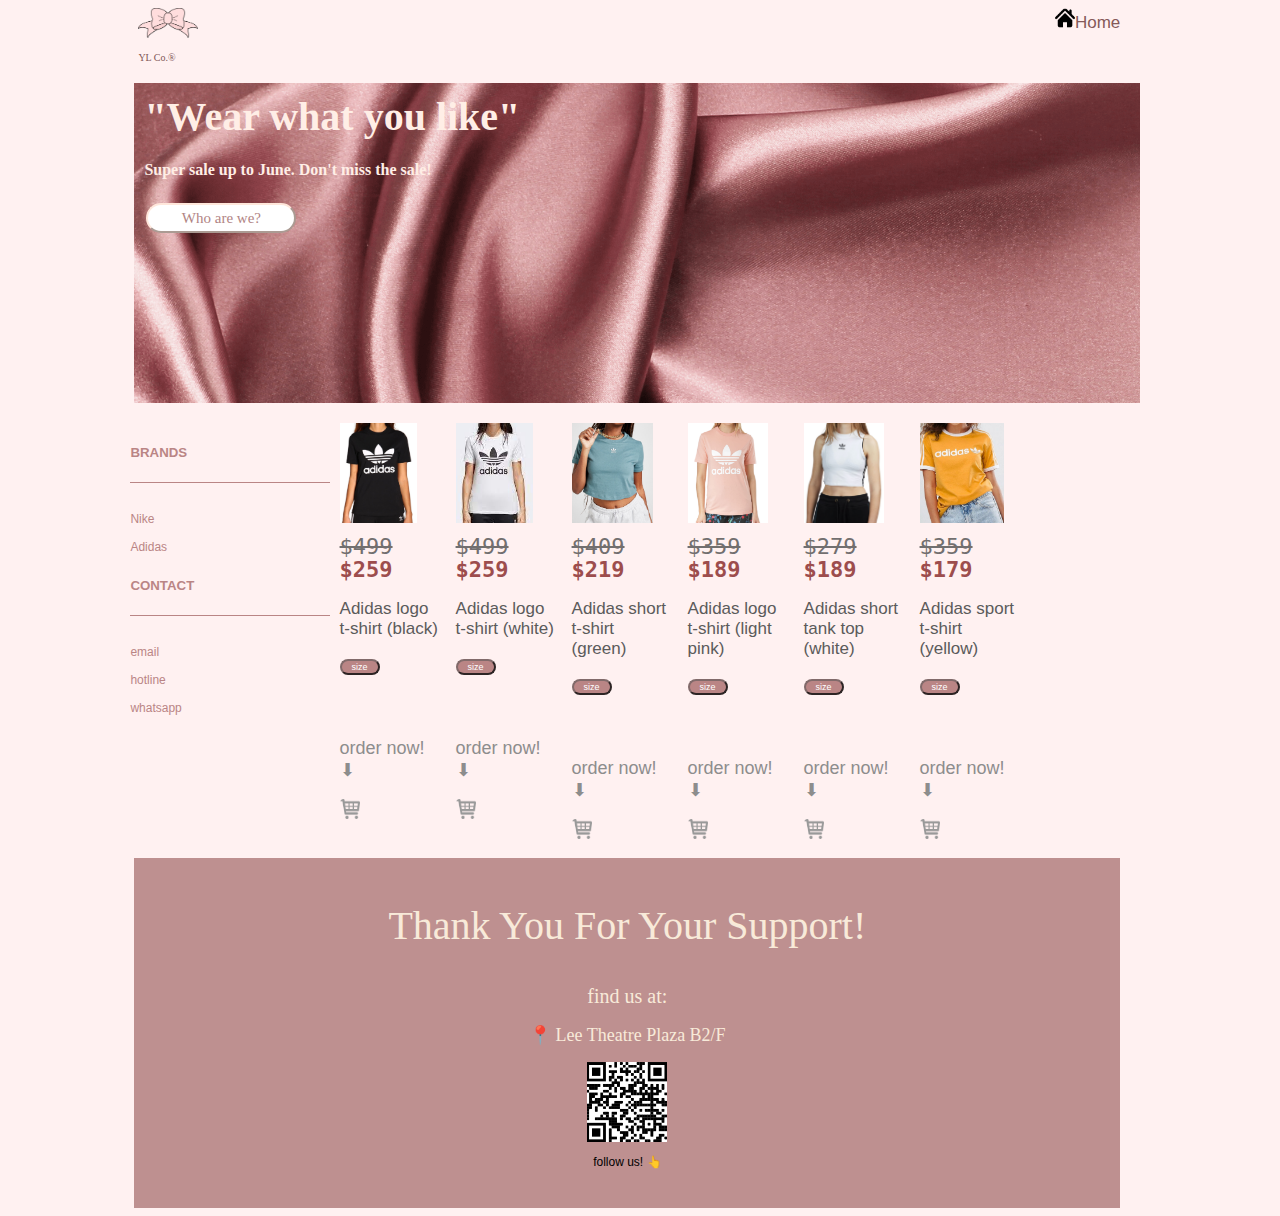
<file: adidaspage.html>
<!doctype html>
<html>
<head>
    <meta charset="UTF-8">
    <title>comp3421 final project</title>
    <link rel="stylesheet" media="screen" href="ProjectStyle.css">
    <link href="ProjectStyle.css" rel="stylesheet"/>
    <script type="text/javascript" src = "projectjs.js"></script>
    <meta name="viewport" content="width=device-width, initial-scale=1">
</head>
<body>
<div id="main">
    <header>

        <div id="brandlogo"><img onmousemove="bigImg(this)" onmouseout="normalImg(this)" border="0" src="pink-ribbon-bow-hi.png" width="60" height="30">
            <p id="companyname">YL Co.®</p>

        </div>
        <div id="header"><a href="Home.html" ><img src="hm.png" width="20px" height="20px">Home</a></div>
    </header>
    <section id="intro">
        <h style="font-size:40px;"><b>"Wear what you like"</b></h>
        <h4>Super sale up to June. Don't miss the sale!</h4>
        <button id="alert" onclick="myFunctionalert()">Who are we?</button>
    </section>
    <div id="contents">
        <section class="side">
             <div id="itembar">
                <nav class="goto">
                    <h5>BRANDS</h5>
                    <hr size="1px" align="center" width="100%" color="#ba8585">

                    <ul>

                        <li><a href="nikepage.html" title="Link">Nike</a></li>
                        <li><a href="adidaspage.html" title="Link">Adidas</a></li>

                    </ul>
                </nav>
                <nav class="goto">
                    <h5>CONTACT</h5>

                    <hr size="1px" align="center" width="100%" color="#ba8585">
                    <ul>

                        <li><a href="mailto: yl.co@gmail.com">email</a></li>
                        <li><a href="tel:+85226382937">hotline</a></li>
                        <li><a href="https://wa.me/85261782829">whatsapp</a></li>

                    </ul>
                </nav>
            </div>
        </section>
        <section class="mainC">
            <div class="products">
                <article class="productInformation">
                    <div><img src="adidaslogob.jpg" alt="adidas logo tshirt black" height="100"></div>
                    <p class="oldprice"><del>$499</del></p>
                    <p class="saleprice"><b>$259</b></p>
                    <p class="name">Adidas logo t-shirt (black)</p>
                    <input type="button" onclick="myFunction1a()" name="button" value="size" class="sizebutton">
                    <p id="adidas1size" style="font-size:15px"></p>
                    <p id="ordernow">order now! &#11015</p>
                    <a href="https://forms.gle/1FrsMJWrQoPxZrSr9" target="_blank" id="buy"><img src="buy.png" id="order" width="20" height="20"></a>
                </article>
                <article class="productInformation">
                    <div><img src="adidaslogow.jpg" alt="adidas logo tshirt white" height="100"></div>
                    <p class="oldprice"><del>$499</del></p>
                    <p class="saleprice"><b>$259</b></p>
                    <p class="name">Adidas logo t-shirt (white)</p>
                    <input type="button" onclick="myFunction2a()" name="button" value="size" class="sizebutton">
                    <p id="adidas2size" style="font-size:15px"></p>
                    <p <p id="ordernow" >order now! &#11015</p>
                    <a href="https://forms.gle/1FrsMJWrQoPxZrSr9" target="_blank" id="buy"><img src="buy.png" id="order" width="20" height="20"></a>
                </article>
                <article class="productInformation">
                    <div><img src="adidasgreen.jpg" alt="adidas logo tshirt green" height="100"></div>
                    <p class="oldprice"><del>$409</del></p>
                    <p class="saleprice"><b>$219</b></p>
                    <p class="name">Adidas short t-shirt (green)</p>
                    <input type="button" onclick="myFunction3a()"name="button" value="size" class="sizebutton">
                    <p id="adidas3size" style="font-size:15px"></p>
                    <p id="ordernow">order now! &#11015</p>
                    <a href="https://forms.gle/1FrsMJWrQoPxZrSr9" target="_blank" id="buy"><img src="buy.png" id="order" width="20" height="20"></a>
                </article>
            </div>
            <div class="products">

                <article class="productInformation">
                    <div><img src="adidaspink.jpg"alt="adidas logo tshirt pink" height="100"></div>
                    <p class="oldprice"><del>$359</del></p>
                    <p class="saleprice"><b>$189</b></p>
                    <p class="name">Adidas logo t-shirt (light pink)</p>
                    <input type="button" onclick="myFunction4a()" name="button" value="size" class="sizebutton">
                    <p id="adidas4size" style="font-size:15px" ></p>
                    <p id="ordernow">order now! &#11015</p>
                    <a href="https://forms.gle/1FrsMJWrQoPxZrSr9" target="_blank" id="buy"><img src="buy.png" id="order" width="20" height="20"></a>

                </article>
                <article class="productInformation">
                    <div><img alt="adidas tank top" src="adidastanktop.jpg" height="100"></div>
                    <p class="oldprice"><del>$279</del></p>
                    <p class="saleprice"><b>$189</b></p>
                    <p class="name">Adidas short tank top (white)</p>
                    <input type="button" onclick="myFunction5a()"name="button" value="size" class="sizebutton">
                    <p id="adidas5size" style="font-size:15px"></p>
                    <p id="ordernow">order now! &#11015</p>
                    <a href="https://forms.gle/1FrsMJWrQoPxZrSr9" target="_blank" id="buy"><img src="buy.png" id="order" width="20" height="20"></a>

                </article>
                <article class="productInformation">
                    <div><img src="adidasyellow.jpg" alt="adidas yellow" height="100"></div>
                    <p class="oldprice"><del>$359</del></p>
                    <p class="saleprice"><b>$179</b></p>
                    <p class="name">Adidas sport t-shirt (yellow)</p>
                    <input type="button" onclick="myFunction6a()"name="button" value="size" class="sizebutton">
                    <p id="adidas6size" style="font-size:15px"></p>
                    <p id="ordernow">order now! &#11015</p>
                    <a href="https://forms.gle/1FrsMJWrQoPxZrSr9" target="_blank" id="buy"><img src="buy.png" id="order" width="20" height="20"></a>
                    <p id="adidas6size" style="font-size:15px"></p>
                </article>
            </div>

        </section>
    </div>
    <footer>
        <div>
            <p id="thx">Thank You For Your Support!</p>
        </div>

        <div class="footer">
            <p id="find">find us at:</p>
        </div>
        <div>
            <p id="location">&#x1F4CD Lee Theatre Plaza B2/F</p>
            <div id="qrcode"><img onmousemove="bigImg2(this)" onmouseout="normalImg2(this)" border="0" src="qr.png" width="80px" height="80px"><p id="qrcode">follow us! &#128070</p>

            </div>
    </footer>
</div>
</body>
</html>
</file>
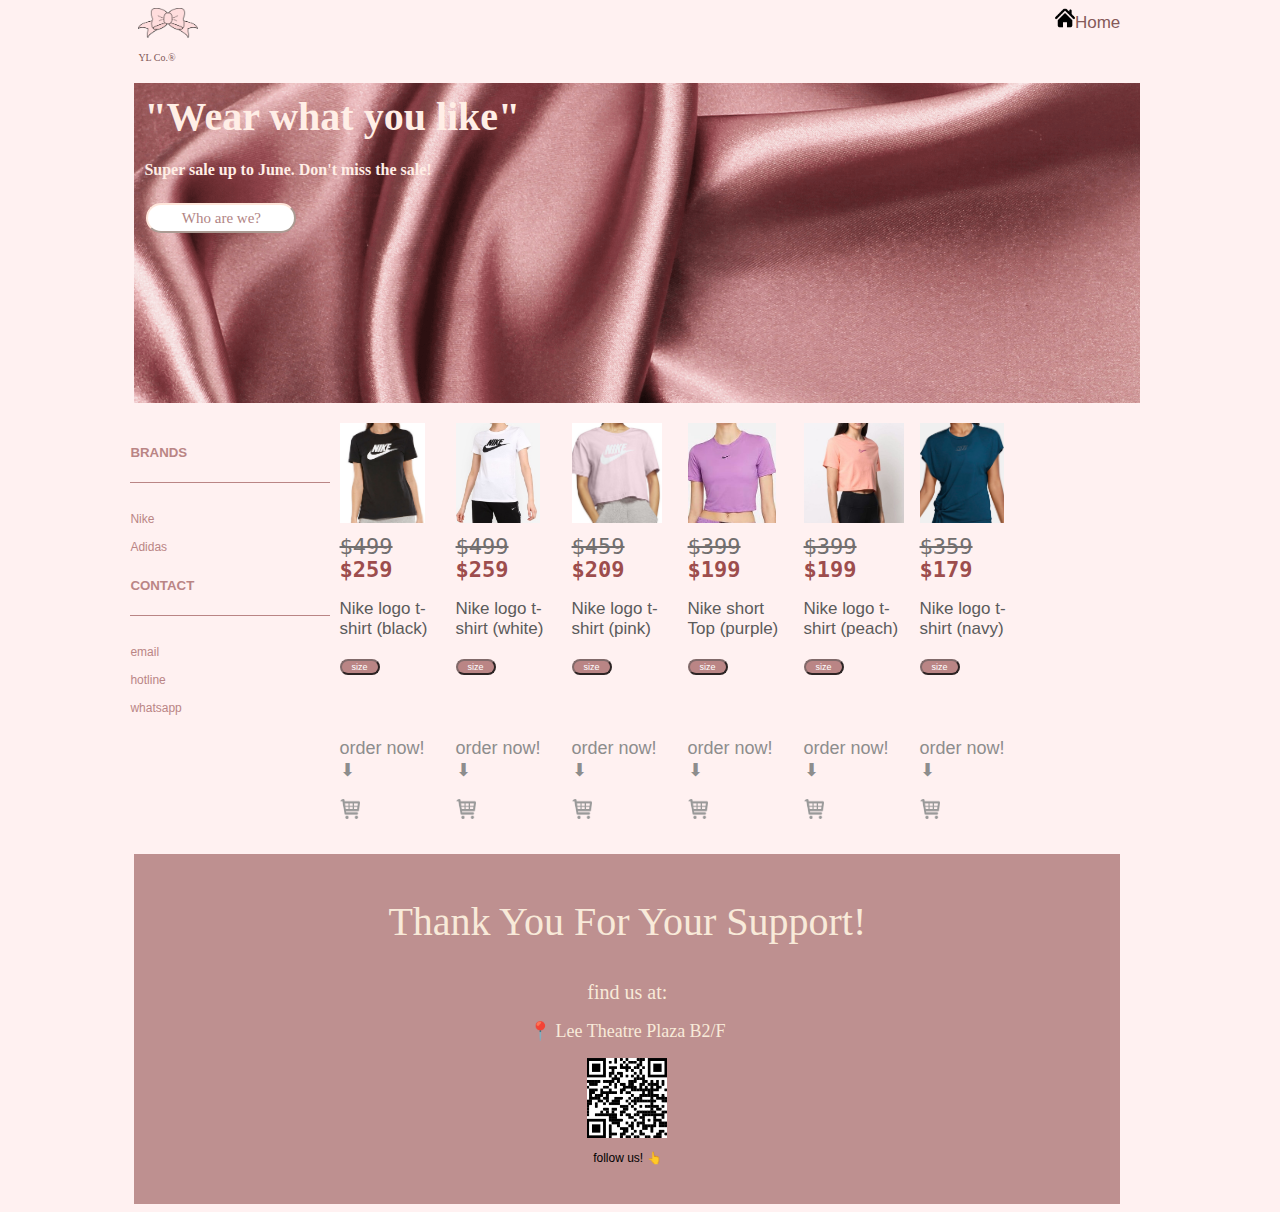
<file: nikepage.html>
<!doctype html>
<html>
<head>
<meta charset="UTF-8">
<title>comp3421 final project</title>
  <link rel="stylesheet" media="screen" href="ProjectStyle.css">
  <link href="ProjectStyle.css" rel="stylesheet"/>
  <script type="text/javascript" src = "projectjs.js"></script>
<meta name="viewport"="width=device-width, initial-scale=1">
</head>

<body>
<div id="main">
  <header> 
    <div id="brandlogo"><img onmousemove="bigImg(this)" onmouseout="normalImg(this)" border="0" src="pink-ribbon-bow-hi.png" width="60" height="30">
      <p id="companyname">YL Co.®</p>

    </div>
    <div id="header"><a href="Home.html" ><img src="hm.png" width="20px" height="20px">Home</a></div>
  </header>
  <section id="intro">
    <h style="font-size:40px;"><b>"Wear what you like"</b></h>
    <h4>Super sale up to June. Don't miss the sale!</h4>
    <button id="alert" onclick="myFunctionalert()">Who are we?</button>
  </section>
  <div id="contents">
    <section class="side">
      <div id="itembar">
        <nav class="goto">
          <h5>BRANDS</h5>
          <hr size="1px" align="center" width="100%" color="#ba8585">

          <ul>

            <li><a href="nikepage.html" title="Link">Nike</a></li>
            <li><a href="adidaspage.html" title="Link">Adidas</a></li>

          </ul>
        </nav>
        <nav class="goto">
          <h5>CONTACT</h5>

          <hr size="1px" align="center" width="100%" color="#ba8585">
          <ul>

            <li><a href="mailto: yl.co@gmail.com">email</a></li>
            <li><a href="tel:+85226382937">hotline</a></li>
            <li><a href="https://wa.me/85261782829">whatsapp</a></li>

          </ul>
        </nav>
      </div>
    </section>
    <section class="mainC">
      <div class="products">
        <article class="productInformation">
          <div><img src="nikelogob.jpg" alt="nike logo tshirt black" height="100"></div>
          <p class="oldprice"><del>$499</del></p>
          <p class="saleprice"><b>$259</b></p>
          <p class="name">Nike logo t-shirt (black)</p>
          <input type="button" onclick="myFunction1n()" name="button" value="size" class="sizebutton">
          <p id="nike1size" style="font-size:15px"></p>
          <p id="ordernow">order now! &#11015</p>
          <a href="https://forms.gle/1FrsMJWrQoPxZrSr9" target="_blank" id="buy"><img src="buy.png" id="order" width="20" height="20"></a>
        </article>
        <article class="productInformation">
          <div><img src="nikelogow.jpg" alt="nike logo tshirt white" height="100"></div>
          <p class="oldprice"><del>$499</del></p>
          <p
                  class="saleprice"><b>$259</b></p>
          <p class="name">Nike logo t-shirt (white)</p>
          <input type="button" onclick="myFunction2n()" name="button" value="size" class="sizebutton">
          <p id="nike2size" style="font-size:15px"></p>
          <p id="ordernow" >order now! &#11015</p>
          <a href="https://forms.gle/1FrsMJWrQoPxZrSr9" target="_blank" id="buy"><img src="buy.png" id="order" width="20" height="20"></a>
        </article>
        <article class="productInformation">
          <div><img src="nikelogopink.jpg" alt="nike logo t-shirt pink" height="100"></div>
          <p class="oldprice"><del>$459</del></p>
          <p class="saleprice"><b>$209</b></p>
          <p class="name">Nike logo t-shirt (pink)</p>
          <input type="button" onclick="myFunction3n()"name="button" value="size" class="sizebutton">
          <p id="nike3size" style="font-size:15px"></p>
          <p <p id="ordernow">order now! &#11015</p>
          <a href="https://forms.gle/1FrsMJWrQoPxZrSr9" target="_blank" id="buy"><img src="buy.png" id="order" width="20" height="20"></a>
        </article>
      </div>
      <div class="products">
        <article class="productInformation">
          <div><img src="nikepurple.jpg"alt="nike tshirt purple" height="100"></div>
          <p class="oldprice"><del>$399</del></p>
          <p class="saleprice"><b>$199</b></p>
          <p class="name">Nike short Top (purple)</p>
          <input type="button" onclick="myFunction4n()" name="button" value="size" class="sizebutton">
          <p id="nike4size" style="font-size:15px" ></p>
          <p id="ordernow">order now! &#11015</p>
          <a href="https://forms.gle/1FrsMJWrQoPxZrSr9" target="_blank" id="buy"><img src="buy.png" id="order" width="20" height="20"></a>

        </article>
        <article class="productInformation">
          <div><img alt="nike logo peach pink" src="nikepeachpink.jpg" height="100"></div>
          <p class="oldprice"><del>$399</del></p>
          <p class="saleprice"><b>$199</b></p>
          <p class="name">Nike logo t-shirt (peach)</p>
          <input type="button" onclick="myFunction5n()"name="button" value="size" class="sizebutton">
          <p id="nike5size" style="font-size:15px"></p>
          <p id="ordernow">order now! &#11015</p>
          <a href="https://forms.gle/1FrsMJWrQoPxZrSr9" target="_blank" id="buy"><img src="buy.png" id="order" width="20" height="20"></a>

        </article>
        <article class="productInformation">
          <div><img src="nikeblue.jpg" alt="nikeblue" height="100"></div>
          <p class="oldprice"><del>$359</del></p>
          <p class="saleprice"><b>$179</b></p>
          <p class="name">Nike logo t-shirt (navy)</p>
          <input type="button" onclick="myFunction6n()"name="button" value="size" class="sizebutton">
          <p id="nike6size" style="font-size:15px"></p>
          <p id="ordernow">order now! &#11015</p>
          <a href="https://forms.gle/1FrsMJWrQoPxZrSr9" target="_blank" id="buy"><img src="buy.png" id="order" width="20" height="20"></a>
          <p id="nike6size" style="font-size:15px"></p>
        </article>
      </div>

    </section>
  </div>
  <footer>
    <div>
      <p id="thx">Thank You For Your Support!</p>
    </div>

    <div class="footer">
      <p id="find">find us at:</p>
    </div>
    <div>
      <p id="location">&#x1F4CD Lee Theatre Plaza B2/F</p>
      <div id="qrcode"><img onmousemove="bigImg2(this)" onmouseout="normalImg2(this)" border="0" src="qr.png" width="80px" height="80px" ><p id="qrcode">follow us! &#128070</p>

      </div>
  </footer>
</div>
</body>
</html>
</file>
<file: ProjectStyle.css>
@charset "utf-8";


body {
    background-color: #fff1f1;
}


#brandlogo {
    float: left;
    padding-top: 0px;
    padding-bottom: 10px;
    padding-left: 4px;
    float: left;
    background-color: transparent;
}

#companyname {
    padding: 0px;
    font-family: "Al Bayan";
    font-size: 10px;
    color: #815656;
}



#welcome{
    font-family: Brush Script MT, Brush Script Std, cursive;
    margin-top: 10px;
    font-size: 70px;
    color: #A55555;
}

#subtitle{
    font-family: Trebuchet MS, sans-serif ;
    color: #915858;
}



#header {
    text-align: right;
    font-family: Trebuchet MS, sans-serif;
}


#header a {
    text-decoration: none;
    text-align: right;
    color: #855959;
    font-size: 17px;
}

#header a:hover{
    color: #A9A9A9;
}


#intro {
    font-family: Monospaced;
    clear: both;
    height: 320px;
    width: 100%;
    color: #ffeee6;
    background-image: url("dustypink.jpg");
    background-color: #7c5858;
    height: 300px;
    background-repeat: no-repeat;
    background-size: cover;
    padding: 10px 10px;
}

#contents {
    clear: both;
    overflow: unset;
    padding-top: 20px;
}

#contents .side {
    float: left;
    width: 20%;
    text-align: center;
    background-color: transparent;
    padding-bottom: 122px;
}

.contents .mainC {
    float: right;
    text-align: center;
}



.side #itembar {
    text-align: start;
    color: #ba8585;
    position: relative;
    left: -4px;
    font-size: 16px;
    font-family: Optima, sans-serif;

}


#main {
    width: 78%;
    padding-left: 10%;
}

.goto ul li {
    list-style-type: none;
    position: relative;
    right: 40px;
    padding-top: 10px;
}

.mainC .products .productInformation {
    float: left;
    padding-left: 8px;
    padding-right: 8px;
    width: 100px;

}

.products .productInformation .oldprice {
    font-family: 'monospace';
    color: #726f6f;
    font-size: 22px;
    position: relative;
    top: -15px;
}
.products .productInformation .saleprice {
    font-family: 'monospace';
    color: #9D4D4D;
    font-size: 22px;
    padding-top: 1px;
    position: relative;
    top: -40px;
}



.products .productInformation .name {
    position: relative;
    top: -45px;
    font-size: 17px;
    font-family: Optima, sans-serif;
    font-style: inherit;
    font-weight: 200;
    color: #5B5B5B;
}

.products .productInformation .sizebutton {
    position: relative;
    top: -45px;
    height: 20%;
    width: 40%;
    color: #fff;
    background-color: #ba8585;
    border-style: revert;
    border-radius: 8px;
    border-color: #816a6a;
    font-size: 9px;
    font-family: sans-serif;
    margin-top: -3px;
}

.products .productInformation .sizebutton:hover {
    background-color: #a2a2a2;
}


#main footer {
    clear: both;
    height: 20%;
    background-color: #BE9090;
    padding: 28px;
    overflow: hidden;
    font-weight: 170;
    line-height: 1;
    text-align: center;

}

.side #itembar .goto ul li a {
    color: #ba8585;
    font-size: 12px;
    text-decoration: unset;
}
.side #itembar .goto ul li a:hover {
    color: #531A1A;
    text-decoration: unset;
}


.contactus a {
    font-family: Trebuchet MS, sans-serif;
    color: #7A5252;
    font-size: 18px;
    text-decoration: blink;
}

.contactus a :hover {
    color: #D49E9E;
}

#ordernow{
    font-family: Optima, sans-serif;
    font-size: 18px;
    color: #8d8d8d
}

#order{
    border-radius: 20%;
}

#order:hover {
    background-color: #a57474;
}

#alert{
    font-size: 15px;
    font-family: Impact, fantasy;
    width: 150px;
    height: 30px;
    border-color: #ffe7db;
    background-color: #ffff;
    border-radius: 20px;
    color: #b18484;
    padding: 5px 10px;
    margin: 2px 2px;
}

#alert:hover {
    background-color: #cccc;
    color: white;
}

#thx {
    margin-top: 20px;
    color: #f8ead9;
    font-family: "Brush Script MT";
    font-size: 40px;
}

#main footer .footerlinks {
    padding-left: 8%;
}

#find{
    color: #f8ead9;
    font-family: Marker Felt, fantasy;
    font-size: 20px;

}

#location{
    color: #f8ead9;
    font-size: 18px;
    font-family: Marker Felt, fantasy;

}

#qrcode{
    color: #000000;
    font-family:Trebuchet MS, sans-serif;
    font-size: 12px;
}
</file>
